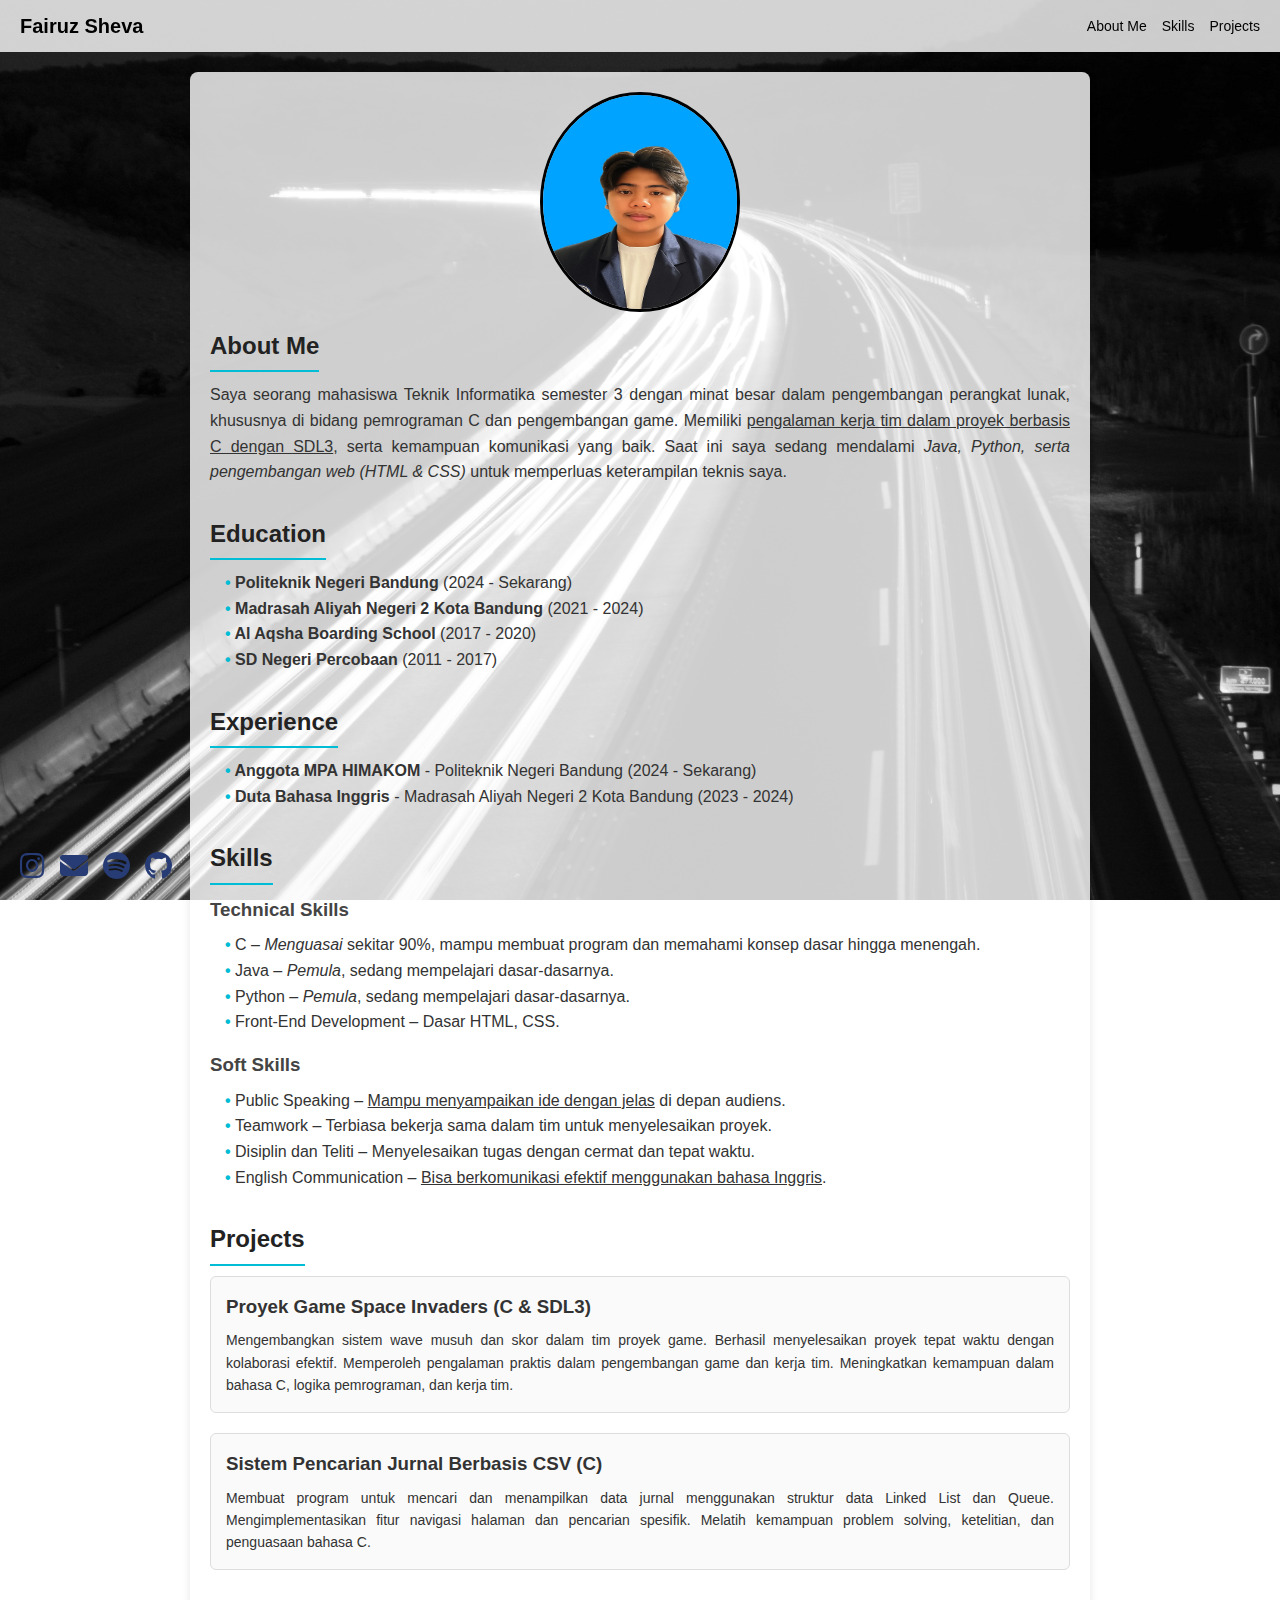
<file: index.html>
<!DOCTYPE html>
<html lang="id">
  <head>
    <meta charset="UTF-8" />
    <meta name="viewport" content="width=device-width, initial-scale=1.0" />
    <link rel="stylesheet" href="style.css" />
    <link
      rel="stylesheet"
      href="https://cdnjs.cloudflare.com/ajax/libs/font-awesome/6.5.0/css/all.min.css"
    />
    <title>CV Online - Fairuz Sheva</title>
  </head>
  <body>
    <!-- === NAVBAR === -->

    <nav>
      <h1>Fairuz Sheva</h1>
      <ul>
        <li><a href="#about">About Me</a></li>
        <li><a href="#skills">Skills</a></li>
        <li><a href="#projects">Projects</a></li>
      </ul>
    </nav>

    <!-- === MAIN CONTAINER === -->

    <div class="container">
      <!-- ABOUT ME -->

      <img
        src="Assets/assets_task_01k3bvvfq2ecq82v24jkn4x28v_1755966335_img_0.webp"
        class="profile-pic"
      />
      <section id="about">
        <h2>About Me</h2>
        <p>
          Saya seorang mahasiswa Teknik Informatika semester 3 dengan minat
          besar dalam pengembangan perangkat lunak, khususnya di bidang
          pemrograman C dan pengembangan game. Memiliki
          <u>pengalaman kerja tim dalam proyek berbasis C dengan SDL3</u>, serta
          kemampuan komunikasi yang baik. Saat ini saya sedang mendalami
          <i>Java, Python, serta pengembangan web (HTML & CSS)</i> untuk
          memperluas keterampilan teknis saya.
        </p>
      </section>

      <!-- SCHOOL HISTORY -->

      <section id="education">
        <h2>Education</h2>
        <ul class="education-list">
          <li>
            <strong>Politeknik Negeri Bandung</strong> (2024 - Sekarang)
            <br />
          </li>
          <li>
            <strong>Madrasah Aliyah Negeri 2 Kota Bandung</strong> (2021 - 2024)
            <br />
          </li>
          <li><strong> Al Aqsha Boarding School</strong> (2017 - 2020)</li>
          <li><strong> SD Negeri Percobaan</strong> (2011 - 2017)</li>
        </ul>
      </section>

      <!-- EXPERIENCE -->

      <section id="experience">
        <h2>Experience</h2>
        <ul class="experience-list">
          <li>
            <strong>Anggota MPA HIMAKOM</strong> - Politeknik Negeri
            Bandung (2024 - Sekarang)
            <br />
          </li>
          <li>
            <strong>Duta Bahasa Inggris</strong> - Madrasah Aliyah
            Negeri 2 Kota Bandung (2023 - 2024)
            <br />
          </li>
        </ul>
      </section>

      <!-- SKILLS -->

      <section id="skills">
        <h2>Skills</h2>

        <div class="skill-category">
          <h3>Technical Skills</h3>
          <ul class="skill-list">
            <li>
              C – <i>Menguasai</i> sekitar 90%, mampu membuat program dan
              memahami konsep dasar hingga menengah.
            </li>
            <li>Java – <i>Pemula</i>, sedang mempelajari dasar-dasarnya.</li>
            <li>Python – <i>Pemula</i>, sedang mempelajari dasar-dasarnya.</li>
            <li>Front-End Development – Dasar HTML, CSS.</li>
          </ul>
        </div>

        <div class="skill-category">
          <h3>Soft Skills</h3>
          <ul class="skill-list">
            <li>
              Public Speaking – <u>Mampu menyampaikan ide dengan jelas</u> di
              depan audiens.
            </li>
            <li>
              Teamwork – Terbiasa bekerja sama dalam tim untuk menyelesaikan
              proyek.
            </li>
            <li>
              Disiplin dan Teliti – Menyelesaikan tugas dengan cermat dan tepat
              waktu.
            </li>
            <li>
              English Communication –
              <u>Bisa berkomunikasi efektif menggunakan bahasa Inggris</u>.
            </li>
          </ul>
        </div>
      </section>

      <!-- PROJECTS -->

      <section id="projects">
        <h2>Projects</h2>

        <div class="project">
          <h3>Proyek Game Space Invaders (C & SDL3)</h3>
          <p>
            Mengembangkan sistem wave musuh dan skor dalam tim proyek game.
            Berhasil menyelesaikan proyek tepat waktu dengan kolaborasi efektif.
            Memperoleh pengalaman praktis dalam pengembangan game dan kerja tim.
            Meningkatkan kemampuan dalam bahasa C, logika pemrograman, dan kerja
            tim.
          </p>
        </div>

        <div class="project">
          <h3>Sistem Pencarian Jurnal Berbasis CSV (C)</h3>
          <p>
            Membuat program untuk mencari dan menampilkan data jurnal
            menggunakan struktur data Linked List dan Queue. Mengimplementasikan
            fitur navigasi halaman dan pencarian spesifik. Melatih kemampuan
            problem solving, ketelitian, dan penguasaan bahasa C.
          </p>
        </div>
      </section>
    </div>

    <div class="social-icons">
      <a href="https://instagram.com/saintfai_" target="_blank"
        ><i class="fab fa-instagram"></i
      ></a>
      <a href="mailto:fairuz.sheva.tif24@polban.ac.id"
        ><i class="fas fa-envelope"></i
      ></a>
      <a
        href="https://open.spotify.com/user/rgnnbkxjypuayuno4klpftftv?si=29d3a49664b441cd"
        target="_blank"
        ><i class="fab fa-spotify"></i
      ></a>
      <a href="https://github.com/pairus-portofolio" target="_blank"
        ><i class="fab fa-github"></i
    </div>
  </body>
</html>
</file>
<file: style.css>
* {
  margin: 0;
  padding: 0;
  box-sizing: border-box;
  font-family: Arial, Helvetica, sans-serif;
}
.profile-pic {
  width: 200px;
  height: 220px;
  display: block;
  border-radius: 80%;
  margin: 0 auto 15px auto;
  border: 3px solid black;
}

body {
  background-image: url(wp4982385.jpg);
  background-size: cover;
  background-attachment: fixed;
  color: #333;
  line-height: 1.6;
}

nav {
  background: rgba(255, 255, 255, 0.8);
  color: black;
  padding: 10px 20px;
  display: flex;
  justify-content: space-between;
  align-items: center;
  position: sticky;
  top: 0;
  z-index: 1000;
}

nav h1 {
  font-size: 20px;
}

nav ul {
  list-style: none;
  display: flex;
  gap: 15px;
}

nav ul li {
  display: inline;
}

nav ul li a {
  text-decoration: none;
  color: black;
  font-size: 14px;
  transition: color 0.3s;
}

nav ul li a:hover {
  color: #00bcd4;
}

/* === CONTAINER === */
.container {
  max-width: 900px;
  margin: 20px auto;
  padding: 20px;
  background: rgba(255, 255, 255, 0.8);
  border-radius: 8px;
  box-shadow: 0 2px 8px rgba(0, 0, 0, 0.1);
}

h2 {
  margin-bottom: 10px;
  color: #222;
  border-bottom: 2px solid #00bcd4;
  display: inline-block;
  padding-bottom: 5px;
}

#about {
  margin-bottom: 30px;
}

#about p {
  text-align: justify;
}

#skills {
  margin-bottom: 30px;
}

#education {
  margin-bottom: 30px;
}

.education-list {
  list-style: none;
  padding-left: 15px;
}

.education-list li::before {
  content: "•";
  color: #00bcd4;
  font-weight: bold;
}

#experience {
  margin-bottom: 30px;
}

.experience-list {
  list-style: none;
  padding-left: 15px;
}

.experience-list li::before {
  content: "• ";
  color: #00bcd4;
  font-weight: bold;
}

.skill-category {
  margin-bottom: 15px;
}

.skill-category h3 {
  margin-bottom: 8px;
  color: #444;
}

.skill-list {
  list-style: none;
  padding-left: 15px;
}

.skill-list li::before {
  content: "• ";
  color: #00bcd4;
  font-weight: bold;
}

.project {
  margin-bottom: 20px;
  padding: 15px;
  border: 1px solid #ddd;
  border-radius: 6px;
  background: #fafafa;
}

.project h3 {
  margin-bottom: 8px;
  color: #333;
}

.project p {
  font-size: 14px;
  text-align: justify;
}

.social-icons {
  position: fixed;
  bottom: 10px;
  left: 20px;
  display: flex;
  flex-direction: row;
  gap: 15px;
}

.social-icons a {
  color: #273c75;
  font-size: 28px;
  transition: 0.3s;
}

.social-icons a:hover {
  color: white;
}

@media (max-width: 768px) {
  .navbar {
    flex-direction: column;
    text-align: center;
    gap: 10px;
  }

  .navbar ul {
    flex-direction: column;
    gap: 10px;
  }

  .navbar h1 {
    font-size: 1.3rem;
  }

  .container {
    padding: 15px;
  }

  .social-icons {
    flex-direction: row;
    bottom: 10px;
    left: 10px;
    gap: 10px;
  }
}

/* HP kecil (<= 480px) */
@media (max-width: 480px) {
  .navbar {
    padding: 10px 20px;
  }

  .navbar h1 {
    font-size: 1.1rem;
  }

  .navbar ul {
    gap: 5px;
  }

  .navbar a {
    font-size: 0.9rem;
  }

  .social-icons a {
    font-size: 22px;
  }
}
</file>
